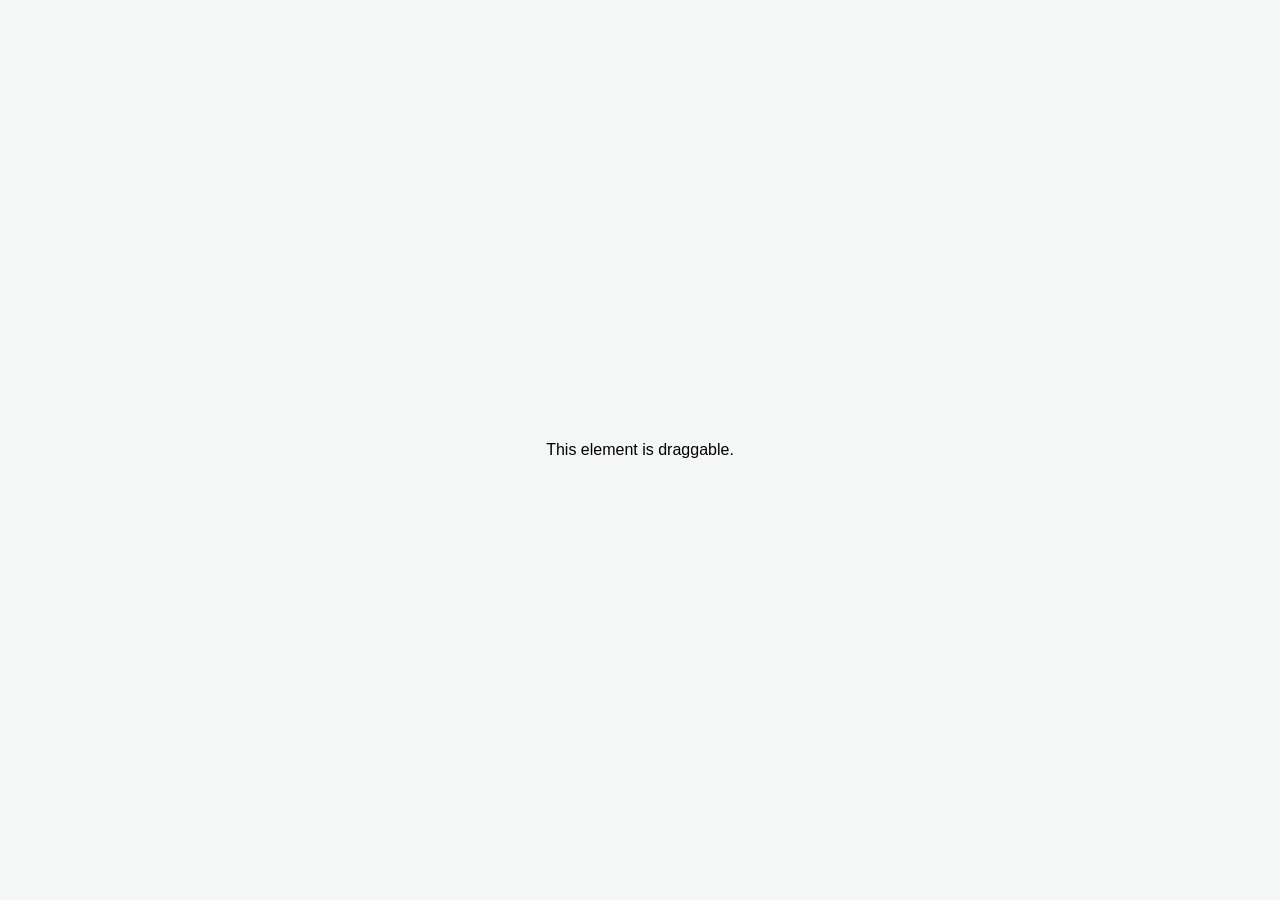
<file: Just-testing/index.html>
<!DOCTYPE html>
<html lang="en">

<head>
    <meta charset="UTF-8">
    <meta name="viewport" content="width=device-width, initial-scale=1.0">
    <title>Rich Text Editor</title>
    <link rel="stylesheet" href="style.css">
</head>

<body>
<p id="p1" draggable="true">This element is draggable.</p>
  

</body>

<script>
    const element = document.getElementById('p1')

    element.addEventListener('dragstart',(ev) =>{
        ev.dataTransfer.setData('text/plain', ev.target.id)
    })

</script>



</html>
</file>
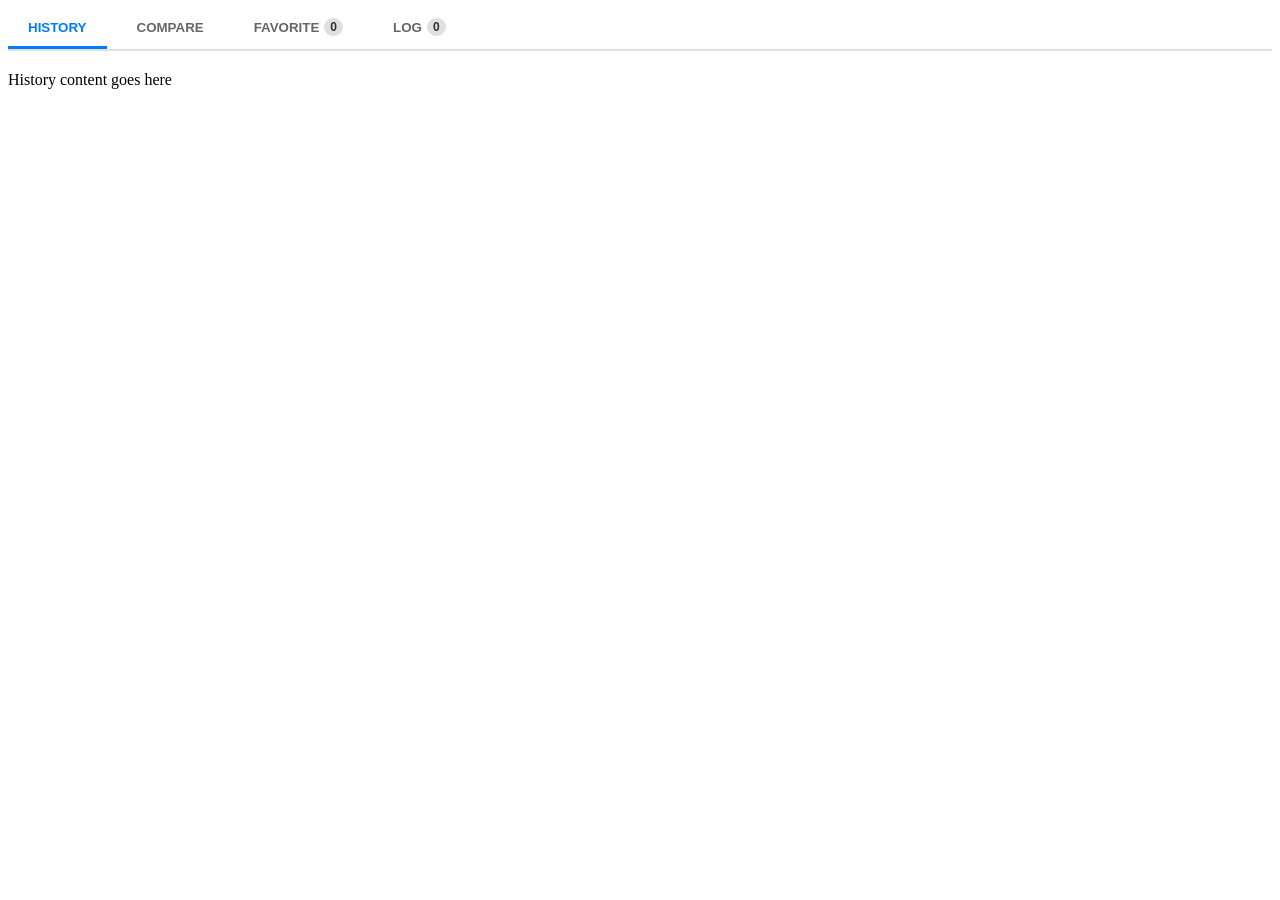
<file: TEST/index.html>
<!DOCTYPE html>
<html lang="en">

<head>
    <meta charset="UTF-8">
    <meta name="viewport" content="width=device-width, initial-scale=1.0">
    <title>TST</title>
    <style>
        /* --- Desktop Tabs Styling --- */
        .tabs-nav {
            display: flex;
            gap: 10px;
            border-bottom: 2px solid #e0e0e0;
            margin-bottom: 20px;
        }

        .tab-btn {
            padding: 10px 20px;
            background: none;
            border: none;
            font-weight: bold;
            color: #666;
            cursor: pointer;
            border-bottom: 3px solid transparent;
            transition: all 0.3s ease;
            display: flex;
            align-items: center;
            gap: 5px;
        }

        /* Active desktop tab state */
        .tab-btn.active {
            color: #007bff;
            border-bottom-color: #007bff;
        }

        .badge {
            background-color: #e0e0e0;
            color: #333;
            font-size: 0.75rem;
            padding: 2px 6px;
            border-radius: 10px;
        }

        /* --- Mobile Dropdown Styling --- */
        .mobile-nav {
            display: none;
            /* Hidden by default on desktop */
            margin-bottom: 20px;
        }

        #mobile-select {
            width: 100%;
            padding: 12px;
            font-size: 1rem;
            border: 2px solid #007bff;
            border-radius: 6px;
            background-color: #fff;
            font-weight: bold;
            color: #333;
        }

        /* --- Responsive Layout Rules --- */
        @media (max-width: 768px) {
            .tabs-nav {
                display: none;
                /* Hide standard tabs on smaller screens */
            }

            .mobile-nav {
                display: block;
                /* Show dropdown on smaller screens */
            }
        }

        /* --- Content Views Visibility --- */
        /* (Assuming your target views have a common class like .view-panel) */
        .view-panel {
            display: none;
        }

        .view-panel.active {
            display: block;
        }
    </style>

</head>

<body>
    <!-- Navigation tabs -->
    <nav class="tabs-nav">
        <button class="tab-btn active" data-target="history-view">HISTORY</button>
        <button class="tab-btn" data-target="compare-view">COMPARE</button>
        <button class="tab-btn" data-target="favorites-view">FAVORITE <span class="badge">0</span></button>
        <button class="tab-btn" data-target="log-view">LOG <span class="badge">0</span></button>
    </nav>
    <!-- mobile navigtion selection -->
    <div class="mobile-nav">
        <select name="" id="mobile-select">
            <option value="history" data-target="history-view" class="mobile-nav-btn active">HISTORY</option>
            <option value="compare" data-target="compare-view" class="mobile-nav-btn">COMPARE</option>
            <option value="favorites" data-target="favorites-view" class="mobile-nav-btn">FAVORITE
                <span class="badge">0</span>
            </option>
            <option value="log" data-target="log-view" class="mobile-nav-btn">LOG
                <span class="badge">0</span>
            </option>
        </select>
    </div>
    <div id="history-view" class="view-panel active">History content goes here</div>
    <div id="compare-view" class="view-panel">Compare content goes here</div>
    <div id="favorites-view" class="view-panel">Favorites content goes here</div>
    <div id="log-view" class="view-panel">Log content goes here</div>

</body>
<script>
    document.addEventListener('DOMContentLoaded', () => {
        const tabButtons = document.querySelectorAll('.tab-btn');
        const mobileSelect = document.getElementById('mobile-select');

        // Helper function to switch the actual content panels
        function switchView(targetId) {
            // 1. Hide all views and remove active classes
            /* document.querySelectorAll('.view-panel').forEach(view => {
                view.classList.remove('active');
            }); */

            // 2. Show the targeted view
            const targetView = document.getElementById(targetId);
            if (targetView) {
                targetView.classList.add('active');
            }
        }

        // Handle Desktop Tab Clicks
        tabButtons.forEach(button => {
            button.addEventListener('click', (e) => {
                const target = button.getAttribute('data-target');

                // Update desktop active UI
                tabButtons.forEach(btn => btn.classList.remove('active'));
                button.classList.add('active');

                // Sync the mobile select element
                const correspondingOption = Array.from(mobileSelect.options).find(
                    opt => opt.getAttribute('data-target') === target
                );
                if (correspondingOption) {
                    mobileSelect.value = correspondingOption.value;
                }

                // Run the view switch
                switchView(target);
            });
        });

        // Handle Mobile Select Changes
        mobileSelect.addEventListener('change', (e) => {
            const selectedOption = mobileSelect.options[mobileSelect.selectedIndex];
            const target = selectedOption.getAttribute('data-target');

            // Sync the desktop tabs active UI
            tabButtons.forEach(btn => {
                if (btn.getAttribute('data-target') === target) {
                    btn.classList.add('active');
                } else {
                    btn.classList.remove('active');
                }
            });

            // Run the view switch
            switchView(target);
        });
    });

</script>

</html>
</file>
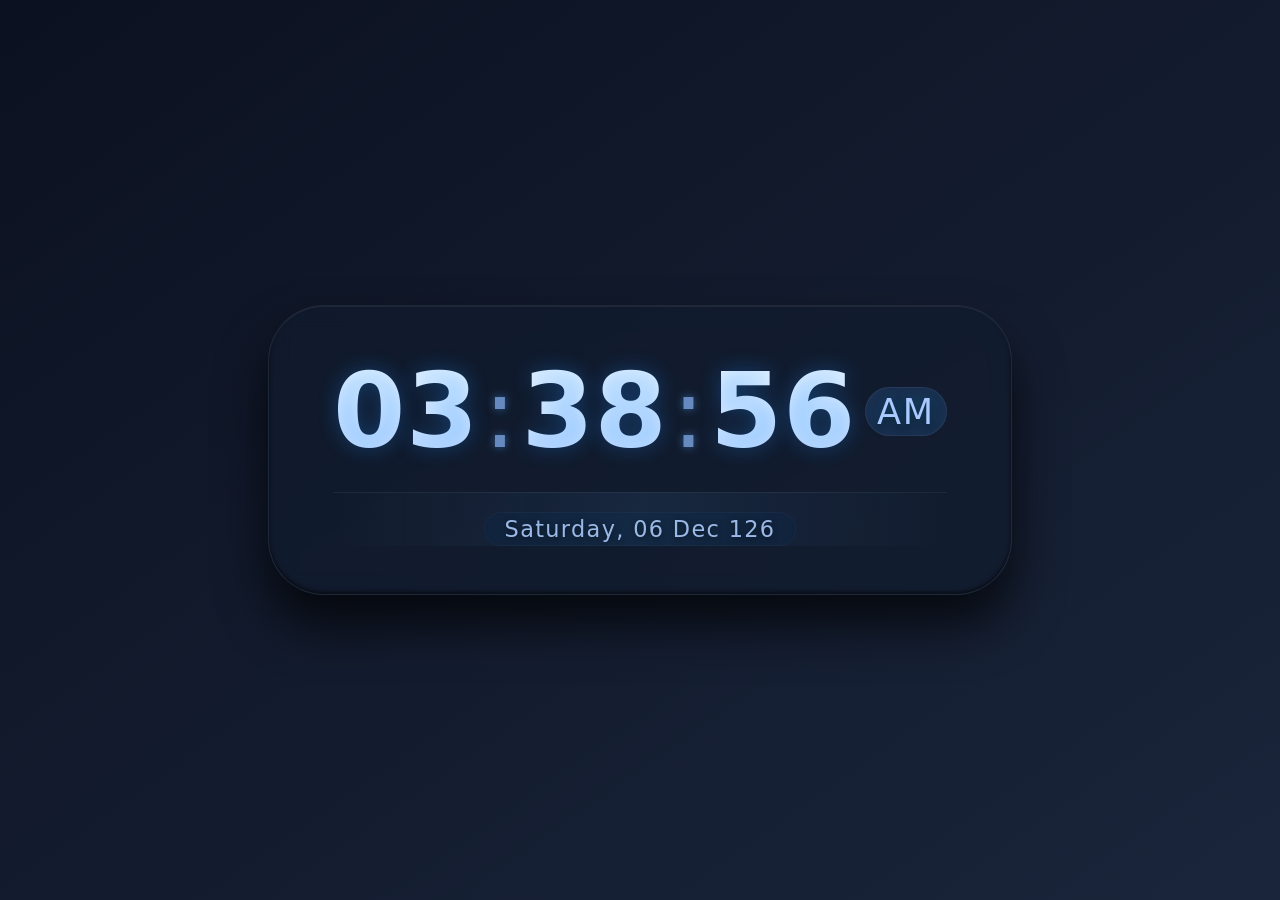
<file: BUILDING/Digital-Clock/index.html>
<!DOCTYPE html>
<html lang="en">
<head>
    <meta charset="UTF-8">
    <meta name="viewport" content="width=device-width, initial-scale=1.0">
    <title>Digital clock</title>
    <link rel="stylesheet" href="style.css">
</head>
<body>

    <div class="clock-card" role="timer" aria-label="Digital timere">
        <div class="clock-display">
            <div class="time-digits" id="hours">00</div>

             <div class="separator" id="separator">:</div>

             <div class="time-digits" id="minutes">00</div>

             <div class="separator" id="separator">:</div>

             <div class="time-digits" id="seconds">00</div>


        <span class="period" id="ampm">AM</span>
        </div>

        <div class="date-row">
            <span id="dateDisplay">Monday, 1 Jan 2026</span>
        </div>

    </div>
    
</body>
<script src="script.js"></script>
</html>
</file>
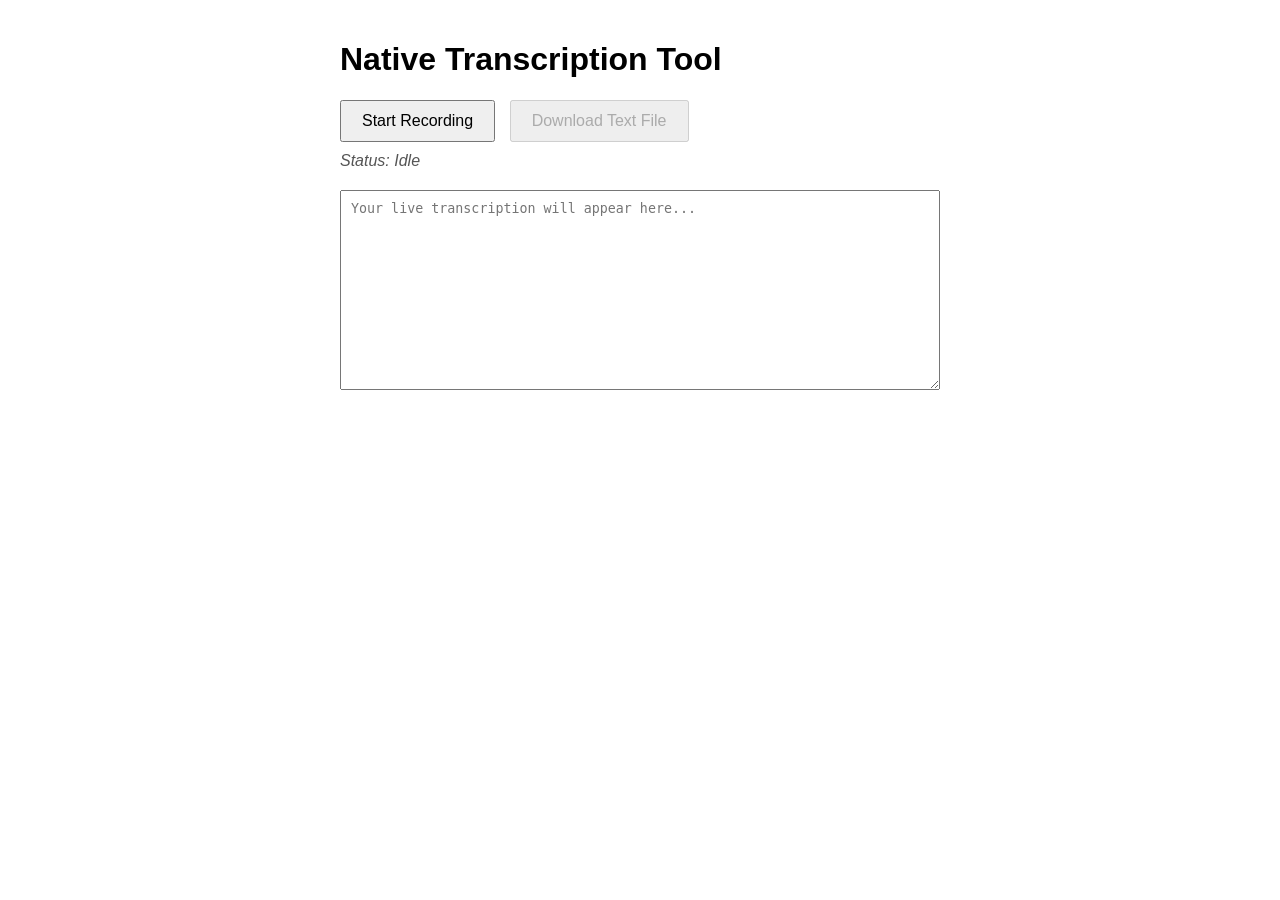
<file: TEST/audio/index.html>
<!DOCTYPE html>
<html lang="en">
<head>
    <meta charset="UTF-8">
    <title>Browser-Native Transcription to File</title>
    <style>
        body { font-family: sans-serif; padding: 20px; max-width: 600px; margin: 0 auto; }
        button { padding: 10px 20px; font-size: 16px; cursor: pointer; margin-right: 10px; }
        #textbox { width: 100%; height: 200px; margin-top: 20px; padding: 10px; box-sizing: border-box; }
        .status { color: #555; font-style: italic; margin-top: 10px; }
    </style>
</head>
<body>

    <h1>Native Transcription Tool</h1>
    <button id="toggleBtn">Start Recording</button>
    <button id="downloadBtn" disabled>Download Text File</button>
    
    <div class="status" id="statusText">Status: Idle</div>
    <textarea id="textbox" placeholder="Your live transcription will appear here..."></textarea>

    <script>
        // Cross-browser normalization for speech recognition interface
        const SpeechRecognition = window.SpeechRecognition || window.webkitSpeechRecognition;
        
        if (!SpeechRecognition) {
            alert("The Web Speech API is not supported in this browser. Please try Google Chrome or MS Edge.");
        } else {
            const recognition = new SpeechRecognition();
            
            // Critical Configuration Configurations
            recognition.continuous = true;          // Keep capturing audio until manually stopped
            recognition.interimResults = true;       // Process live unconfirmed text chunks
            recognition.lang = 'en-US';              // Target default transcription dialect

            // DOM Element References
            const toggleBtn = document.getElementById('toggleBtn');
            const downloadBtn = document.getElementById('downloadBtn');
            const textbox = document.getElementById('textbox');
            const statusText = document.getElementById('statusText');

            let isRecording = false;
            let finalTranscript = '';

            // Handle the stream of incoming structural words
            recognition.onresult = (event) => {
                let interimTranscript = '';
                
                for (let i = event.resultIndex; i < event.results.length; ++i) {
                    if (event.results[i].isFinal) {
                        finalTranscript += event.results[i][0].transcript + ' ';
                    } else {
                        interimTranscript += event.results[i][0].transcript;
                    }
                }
                
                // Live rendering inside the visible user workspace
                textbox.value = finalTranscript + interimTranscript;
            };

            // Error Management Blocks
            recognition.onerror = (event) => {
                statusText.textContent = `Error encountered: ${event.error}`;
                stopRecognitionSession();
            };

            recognition.onend = () => {
                if (isRecording) {
                    // Re-instantiate service if browser cuts off due to silence dropouts
                    recognition.start();
                } else {
                    statusText.textContent = "Status: Session finished.";
                }
            };

            // Toggle Audio Streaming Event Contexts
            toggleBtn.addEventListener('click', () => {
                if (!isRecording) {
                    recognition.start();
                    isRecording = true;
                    toggleBtn.textContent = 'Stop Recording';
                    statusText.textContent = 'Status: Listening to mic...';
                    downloadBtn.disabled = true;
                } else {
                    stopRecognitionSession();
                }
            });

            function stopRecognitionSession() {
                isRecording = false;
                recognition.stop();
                toggleBtn.textContent = 'Start Recording';
                if (textbox.value.trim().length > 0) {
                    downloadBtn.disabled = false;
                }
            }

            // Client-Side Native File Generator Pipeline
            downloadBtn.addEventListener('click', () => {
                const textOutput = textbox.value;
                
                // Package structural text payload directly into browser memory
                const blob = new Blob([textOutput], { type: 'text/plain;charset=utf-8' });
                const exportUrl = URL.createObjectURL(blob);
                
                // Mock link generation to force local device file downloading
                const downloadLink = document.createElement('a');
                downloadLink.href = exportUrl;
                downloadLink.download = `transcription_${Date.now()}.txt`;
                
                document.body.appendChild(downloadLink);
                downloadLink.click();
                
                // Cleanup browser DOM and clear allocation pointers
                document.body.removeChild(downloadLink);
                URL.revokeObjectURL(exportUrl);
            });
        }
    </script>
</body>
</html>
</file>
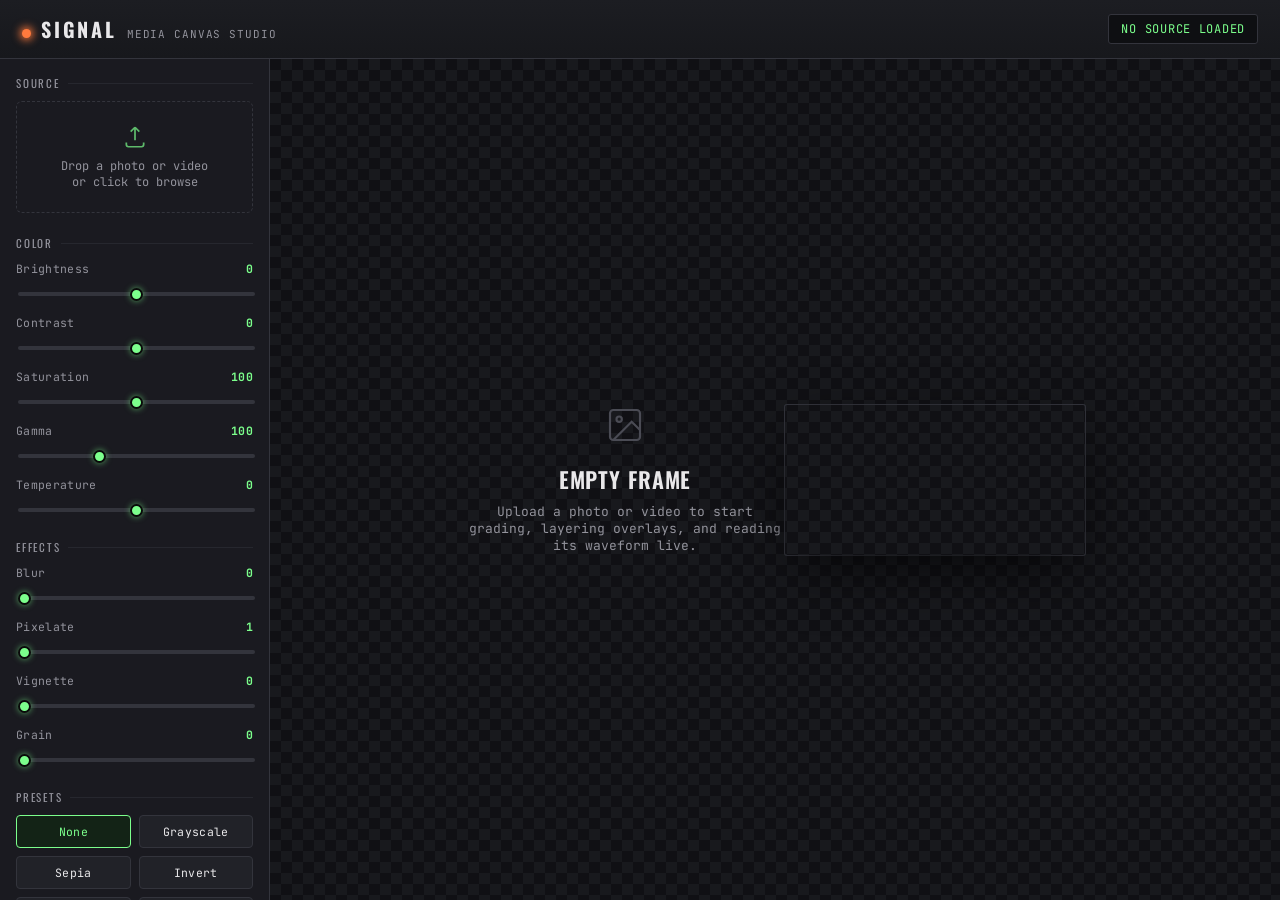
<file: TEST/canvas/index.html>
<!DOCTYPE html>
<html lang="en">
<head>
<meta charset="UTF-8">
<title>SIGNAL — Media Canvas Studio</title>
<meta name="viewport" content="width=device-width, initial-scale=1">
<link rel="preconnect" href="https://fonts.googleapis.com">
<link href="https://fonts.googleapis.com/css2?family=Oswald:wght@400;500;600;700&family=JetBrains+Mono:wght@400;500;700&display=swap" rel="stylesheet">
<style>
  :root{
    --ink:      #111116;
    --panel:    #1a1a20;
    --panel-2:  #212228;
    --line:     #33343c;
    --line-dim: #26272e;
    --text:     #e9e8ea;
    --text-dim: #93939c;
    --phosphor: #7CFF8C;
    --phosphor-dim: #3f8a4a;
    --tally:    #FF7A3D;
    --tally-dim:#7a3d20;
    --steel:    #6E9CB8;
    font-size: 15px;
  }
  *{ box-sizing:border-box; }
  html,body{ height:100%; }
  body{
    margin:0;
    background:
      radial-gradient(ellipse at top left, #17181d 0%, var(--ink) 55%);
    color:var(--text);
    font-family:'JetBrains Mono', monospace;
    display:flex;
    flex-direction:column;
    min-height:100vh;
  }
  ::selection{ background:var(--phosphor); color:#0a0a0a; }

  /* ---------- Top bar ---------- */
  header{
    display:flex; align-items:center; justify-content:space-between;
    padding:14px 22px;
    border-bottom:1px solid var(--line);
    background:linear-gradient(180deg,#1c1d22,#17181c);
  }
  .brand{ display:flex; align-items:baseline; gap:10px; }
  .brand .dot{
    width:9px;height:9px;border-radius:50%;
    background:var(--tally); box-shadow:0 0 8px 2px var(--tally);
    animation:pulse 2.2s ease-in-out infinite;
  }
  @keyframes pulse{ 0%,100%{opacity:1} 50%{opacity:.35} }
  .brand h1{
    font-family:'Oswald',sans-serif; font-weight:700; letter-spacing:.14em;
    font-size:20px; margin:0; text-transform:uppercase; color:var(--text);
  }
  .brand span.tag{
    font-size:11px; color:var(--text-dim); letter-spacing:.08em; text-transform:uppercase;
  }
  .readout{
    font-size:12px; color:var(--phosphor); letter-spacing:.06em;
    border:1px solid var(--line); padding:6px 12px; border-radius:3px;
    background:#0e0f12; min-width:150px; text-align:right;
  }

  /* ---------- Layout ---------- */
  .app{ flex:1; display:grid; grid-template-columns:270px 1fr; gap:0; min-height:0; }
  @media (max-width:880px){ .app{ grid-template-columns:1fr; } }

  aside{
    border-right:1px solid var(--line);
    background:var(--panel);
    overflow-y:auto;
    padding:16px 16px 40px;
  }
  aside::-webkit-scrollbar{ width:8px; }
  aside::-webkit-scrollbar-thumb{ background:var(--line); border-radius:4px; }

  .section-label{
    font-family:'Oswald',sans-serif; font-size:11px; letter-spacing:.16em;
    text-transform:uppercase; color:var(--text-dim);
    margin:22px 0 10px; display:flex; align-items:center; gap:8px;
  }
  .section-label:first-child{ margin-top:0; }
  .section-label::after{ content:''; flex:1; height:1px; background:var(--line-dim); }

  .drop{
    border:1.5px dashed var(--line);
    border-radius:6px; padding:22px 12px; text-align:center;
    cursor:pointer; transition:.15s border-color, .15s background;
    font-size:12px; color:var(--text-dim);
  }
  .drop:hover, .drop.drag{ border-color:var(--phosphor); background:#151a16; color:var(--text); }
  .drop svg{ display:block; margin:0 auto 8px; opacity:.7; }
  input[type=file]{ display:none; }

  .ctrl{ margin-bottom:14px; }
  .ctrl label{
    display:flex; justify-content:space-between; font-size:11.5px;
    color:var(--text-dim); margin-bottom:5px; letter-spacing:.03em;
  }
  .ctrl label .val{ color:var(--phosphor); font-weight:700; }
  input[type=range]{
    -webkit-appearance:none; width:100%; height:4px; border-radius:2px;
    background:var(--line); outline:none; cursor:pointer;
  }
  input[type=range]::-webkit-slider-thumb{
    -webkit-appearance:none; width:13px; height:13px; border-radius:50%;
    background:var(--phosphor); border:2px solid #0a0a0a; cursor:pointer;
    box-shadow:0 0 6px rgba(124,255,140,.6);
  }
  input[type=range]::-moz-range-thumb{
    width:13px; height:13px; border-radius:50%; background:var(--phosphor);
    border:2px solid #0a0a0a; cursor:pointer;
  }

  .row2{ display:grid; grid-template-columns:1fr 1fr; gap:8px; }
  .row3{ display:grid; grid-template-columns:1fr 1fr 1fr; gap:8px; }

  button{
    font-family:'JetBrains Mono', monospace; font-size:11.5px;
    background:var(--panel-2); color:var(--text); border:1px solid var(--line);
    border-radius:4px; padding:8px 10px; cursor:pointer; letter-spacing:.03em;
    transition:.12s all;
  }
  button:hover{ border-color:var(--steel); color:#fff; }
  button:active{ transform:translateY(1px); }
  button.on{ border-color:var(--phosphor); color:var(--phosphor); background:#132316; }
  button.wide{ width:100%; margin-bottom:8px; }
  button.primary{
    border-color:var(--phosphor); color:#0a0a0a; background:var(--phosphor); font-weight:700;
  }
  button.primary:hover{ background:#96ffa4; }
  button.ghost{ background:transparent; }
  button.danger:hover{ border-color:var(--tally); color:var(--tally); }
  button:disabled{ opacity:.35; cursor:not-allowed; }
  button:disabled:hover{ border-color:var(--line); color:var(--text); }

  .preset-grid{ display:grid; grid-template-columns:1fr 1fr; gap:8px; }

  .overlay-item{
    display:flex; align-items:center; justify-content:space-between;
    background:var(--panel-2); border:1px solid var(--line-dim); border-radius:4px;
    padding:7px 9px; margin-bottom:6px; font-size:11.5px; cursor:pointer;
  }
  .overlay-item.sel{ border-color:var(--phosphor); }
  .overlay-item span.x{ color:var(--text-dim); }
  .overlay-item span.x:hover{ color:var(--tally); }

  .prop-panel{
    border:1px solid var(--line-dim); border-radius:5px; padding:10px; margin-top:8px; background:#16171b;
  }
  .prop-panel input[type=text]{
    width:100%; background:#0e0f12; border:1px solid var(--line); color:var(--text);
    font-family:'JetBrains Mono',monospace; font-size:12px; padding:6px 8px; border-radius:3px; margin-bottom:8px;
  }
  .prop-panel input[type=color]{
    width:100%; height:28px; border:1px solid var(--line); border-radius:3px; background:none; padding:0; cursor:pointer;
  }

  /* ---------- Stage ---------- */
  main{ display:flex; flex-direction:column; min-width:0; }
  .stage-wrap{
    flex:1; display:flex; align-items:center; justify-content:center;
    padding:26px; min-height:0; position:relative;
    background-image:linear-gradient(45deg,#18191d 25%,transparent 25%),
                      linear-gradient(-45deg,#18191d 25%,transparent 25%),
                      linear-gradient(45deg,transparent 75%,#18191d 75%),
                      linear-gradient(-45deg,transparent 75%,#18191d 75%);
    background-size:22px 22px; background-position:0 0,0 11px,11px -11px,-11px 0;
    background-color:#101014;
  }
  .stage-empty{
    text-align:center; color:var(--text-dim); font-size:13px; max-width:320px;
  }
  .stage-empty h2{
    font-family:'Oswald',sans-serif; color:var(--text); font-size:22px; letter-spacing:.04em;
    text-transform:uppercase; margin:14px 0 8px; font-weight:600;
  }
  canvas#stage{
    max-width:100%; max-height:100%; box-shadow:0 20px 60px -10px rgba(0,0,0,.7), 0 0 0 1px var(--line);
    border-radius:2px; cursor:default;
  }
  #stage.draggable{ cursor:grab; }

  .transport{
    display:none; align-items:center; gap:12px; padding:10px 22px;
    border-top:1px solid var(--line); background:var(--panel);
  }
  .transport button.play{
    width:34px; height:34px; border-radius:50%; display:flex; align-items:center; justify-content:center;
    padding:0; border-color:var(--phosphor);
  }
  .transport input[type=range]{ flex:1; }
  .transport .time{ font-size:11px; color:var(--text-dim); min-width:96px; text-align:center; }

  .scope-wrap{
    border-top:1px solid var(--line); background:#0c0d10; position:relative; display:none;
  }
  .scope-wrap .scope-label{
    position:absolute; top:6px; left:10px; font-size:9.5px; letter-spacing:.14em;
    color:var(--phosphor-dim); text-transform:uppercase; font-family:'Oswald',sans-serif;
  }
  canvas#scope{ display:block; width:100%; height:86px; }

  .hint{ font-size:10.5px; color:var(--text-dim); line-height:1.5; margin-top:4px; }

  /* toast */
  #toast{
    position:fixed; bottom:20px; left:50%; transform:translateX(-50%) translateY(20px);
    background:#16171b; border:1px solid var(--phosphor); color:var(--phosphor);
    padding:9px 16px; border-radius:5px; font-size:12px; opacity:0; pointer-events:none;
    transition:.25s all; z-index:50; letter-spacing:.03em;
  }
  #toast.show{ opacity:1; transform:translateX(-50%) translateY(0); }
</style>
</head>
<body>

<header>
  <div class="brand">
    <div class="dot"></div>
    <h1>Signal</h1>
    <span class="tag">Media Canvas Studio</span>
  </div>
  <div class="readout" id="readout">NO SOURCE LOADED</div>
</header>

<div class="app">
  <aside>
    <div class="section-label">Source</div>
    <div class="drop" id="drop">
      <svg width="26" height="26" viewBox="0 0 24 24" fill="none" stroke="#7CFF8C" stroke-width="1.6"><path d="M12 3v12m0-12l-4 4m4-4l4 4M4 17v2a2 2 0 0 0 2 2h12a2 2 0 0 0 2-2v-2"/></svg>
      Drop a photo or video<br>or click to browse
    </div>
    <input type="file" id="fileInput" accept="image/*,video/*">

    <div class="section-label">Color</div>
    <div class="ctrl"><label>Brightness <span class="val" id="v-brightness">0</span></label>
      <input type="range" id="brightness" min="-100" max="100" value="0"></div>
    <div class="ctrl"><label>Contrast <span class="val" id="v-contrast">0</span></label>
      <input type="range" id="contrast" min="-100" max="100" value="0"></div>
    <div class="ctrl"><label>Saturation <span class="val" id="v-saturation">100</span></label>
      <input type="range" id="saturation" min="0" max="200" value="100"></div>
    <div class="ctrl"><label>Gamma <span class="val" id="v-gamma">100</span></label>
      <input type="range" id="gamma" min="40" max="220" value="100"></div>
    <div class="ctrl"><label>Temperature <span class="val" id="v-temperature">0</span></label>
      <input type="range" id="temperature" min="-100" max="100" value="0"></div>

    <div class="section-label">Effects</div>
    <div class="ctrl"><label>Blur <span class="val" id="v-blur">0</span></label>
      <input type="range" id="blur" min="0" max="12" value="0"></div>
    <div class="ctrl"><label>Pixelate <span class="val" id="v-pixelate">1</span></label>
      <input type="range" id="pixelate" min="1" max="40" value="1"></div>
    <div class="ctrl"><label>Vignette <span class="val" id="v-vignette">0</span></label>
      <input type="range" id="vignette" min="0" max="100" value="0"></div>
    <div class="ctrl"><label>Grain <span class="val" id="v-grain">0</span></label>
      <input type="range" id="grain" min="0" max="100" value="0"></div>

    <div class="section-label">Presets</div>
    <div class="preset-grid" id="presets">
      <button data-preset="none" class="on">None</button>
      <button data-preset="grayscale">Grayscale</button>
      <button data-preset="sepia">Sepia</button>
      <button data-preset="invert">Invert</button>
      <button data-preset="noir">Noir</button>
      <button data-preset="cyanotype">Cyanotype</button>
    </div>
    <button class="wide ghost" id="resetFilters" style="margin-top:10px;">Reset color &amp; effects</button>

    <div class="section-label">Overlays</div>
    <div class="row3">
      <button id="addText">+ Text</button>
      <button id="addRect">+ Box</button>
      <button id="addCircle">+ Dot</button>
    </div>
    <div id="overlayList" style="margin-top:10px;"></div>
    <div id="propPanel"></div>

    <div class="section-label">Export</div>
    <button class="wide primary" id="exportBtn" disabled>Export PNG</button>
    <div class="hint" id="exportHint">Load an image to enable export.</div>
  </aside>

  <main>
    <div class="stage-wrap" id="stageWrap">
      <div class="stage-empty" id="stageEmpty">
        <svg width="40" height="40" viewBox="0 0 24 24" fill="none" stroke="#4a4b54" stroke-width="1.3"><rect x="3" y="3" width="18" height="18" rx="2"/><circle cx="8.5" cy="8.5" r="1.6"/><path d="M21 15l-5-5L5 21"/></svg>
        <h2>Empty Frame</h2>
        Upload a photo or video to start grading, layering overlays, and reading its waveform live.
      </div>
      <canvas id="stage"></canvas>
    </div>

    <div class="transport" id="transport">
      <button class="play" id="playBtn">▶</button>
      <input type="range" id="scrub" min="0" max="100" value="0" step="0.01">
      <div class="time" id="timeReadout">00:00 / 00:00</div>
      <button id="muteBtn">🔊</button>
    </div>

    <div class="scope-wrap" id="scopeWrap">
      <div class="scope-label">Audio Waveform · Live</div>
      <canvas id="scope"></canvas>
    </div>
  </main>
</div>

<div id="toast"></div>

<script>
(function(){
  "use strict";

  // ---------------------------------------------------------------
  // DOM refs
  // ---------------------------------------------------------------
  const $ = id => document.getElementById(id);
  const drop = $('drop'), fileInput = $('fileInput');
  const stage = $('stage'), ctx = stage.getContext('2d', {willReadFrequently:true});
  const stageWrap = $('stageWrap'), stageEmpty = $('stageEmpty');
  const transport = $('transport'), playBtn = $('playBtn'), scrub = $('scrub'),
        timeReadout = $('timeReadout'), muteBtn = $('muteBtn');
  const scopeWrap = $('scopeWrap'), scope = $('scope'), scopeCtx = scope.getContext('2d');
  const readout = $('readout');
  const exportBtn = $('exportBtn'), exportHint = $('exportHint');
  const overlayList = $('overlayList'), propPanel = $('propPanel');
  const toastEl = $('toast');

  const sliderIds = ['brightness','contrast','saturation','gamma','temperature','blur','pixelate','vignette','grain'];
  const sliders = {}; sliderIds.forEach(id => sliders[id] = $(id));

  // ---------------------------------------------------------------
  // State
  // ---------------------------------------------------------------
  let mode = null;              // 'image' | 'video'
  let videoEl = null;
  let originalImageData = null; // cached raw pixels for image mode
  let W = 0, H = 0;             // working resolution
  let preset = 'none';
  let overlays = [];             // {id,type,x,y,...}
  let selectedId = null;
  let dragState = null;
  let rafId = null;
  let scopeRafId = null;

  // audio
  let audioCtx = null, analyser = null, sourceNode = null, destNode = null;
  let timeData = null;

  const MAX_DIM = 860; // working resolution cap for perf

  function toast(msg){
    toastEl.textContent = msg;
    toastEl.classList.add('show');
    clearTimeout(toast._t);
    toast._t = setTimeout(()=>toastEl.classList.remove('show'), 1800);
  }

  // ---------------------------------------------------------------
  // Upload handling
  // ---------------------------------------------------------------
  drop.addEventListener('click', ()=>fileInput.click());
  ['dragenter','dragover'].forEach(ev=>drop.addEventListener(ev, e=>{e.preventDefault(); drop.classList.add('drag');}));
  ['dragleave','drop'].forEach(ev=>drop.addEventListener(ev, e=>{e.preventDefault(); drop.classList.remove('drag');}));
  drop.addEventListener('drop', e=>{
    const f = e.dataTransfer.files[0];
    if(f) loadFile(f);
  });
  fileInput.addEventListener('change', e=>{
    const f = e.target.files[0];
    if(f) loadFile(f);
  });

  function loadFile(file){
    const isVideo = file.type.startsWith('video/');
    const isImage = file.type.startsWith('image/');
    if(!isVideo && !isImage){ toast('Unsupported file type'); return; }

    stopEverything();
    overlays = []; selectedId = null; renderOverlayList(); renderPropPanel();
    const url = URL.createObjectURL(file);

    if(isImage){
      const img = new Image();
      img.onload = ()=>{
        mode = 'image';
        const scale = Math.min(1, MAX_DIM / Math.max(img.width, img.height));
        W = Math.round(img.width * scale); H = Math.round(img.height * scale);
        stage.width = W; stage.height = H;
        const off = document.createElement('canvas'); off.width=W; off.height=H;
        off.getContext('2d').drawImage(img,0,0,W,H);
        originalImageData = off.getContext('2d').getImageData(0,0,W,H);
        stageEmpty.style.display='none'; stage.style.display='block';
        transport.style.display='none'; scopeWrap.style.display='none';
        exportBtn.disabled = false; exportBtn.textContent = 'Export PNG';
        exportHint.textContent = 'Renders the current grade + overlays to a PNG.';
        readout.textContent = `IMAGE · ${img.width}×${img.height}`;
        recomputeAndDraw();
      };
      img.src = url;
    } else {
      const v = document.createElement('video');
      v.src = url; v.crossOrigin = 'anonymous'; v.playsInline = true; v.muted = false; v.loop = true;
      v.addEventListener('loadedmetadata', ()=>{
        mode = 'video'; videoEl = v;
        const scale = Math.min(1, MAX_DIM / Math.max(v.videoWidth, v.videoHeight));
        W = Math.round(v.videoWidth * scale); H = Math.round(v.videoHeight * scale);
        stage.width = W; stage.height = H;
        stageEmpty.style.display='none'; stage.style.display='block';
        transport.style.display='flex'; scopeWrap.style.display='block';
        resizeScope();
        exportBtn.disabled = false; exportBtn.textContent = 'Export WEBM';
        exportHint.textContent = 'Records playback with grade, overlays &amp; audio to a .webm file.';
        readout.textContent = `VIDEO · ${v.videoWidth}×${v.videoHeight} · ${fmtTime(v.duration)}`;
        scrub.max = v.duration;
        setupAudio(v);
        drawVideoFrameStatic();
        startScopeLoop();
      });
      v.addEventListener('timeupdate', ()=>{ if(!dragState || dragState.type!=='scrub') scrub.value = v.currentTime; updateTimeReadout(); });
      v.addEventListener('play', ()=>{ playBtn.textContent='❚❚'; startVideoLoop(); });
      v.addEventListener('pause', ()=>{ playBtn.textContent='▶'; });
      v.addEventListener('ended', ()=>{ playBtn.textContent='▶'; });
    }
  }

  function stopEverything(){
    if(rafId){ cancelAnimationFrame(rafId); rafId=null; }
    if(scopeRafId){ cancelAnimationFrame(scopeRafId); scopeRafId=null; }
    if(videoEl){ videoEl.pause(); videoEl=null; }
    if(audioCtx){ try{ audioCtx.close(); }catch(e){} audioCtx=null; }
  }

  function fmtTime(t){
    if(!isFinite(t)) return '00:00';
    const m = Math.floor(t/60), s = Math.floor(t%60);
    return String(m).padStart(2,'0')+':'+String(s).padStart(2,'0');
  }
  function updateTimeReadout(){
    timeReadout.textContent = `${fmtTime(videoEl.currentTime)} / ${fmtTime(videoEl.duration)}`;
  }

  // ---------------------------------------------------------------
  // Pixel filter engine
  // ---------------------------------------------------------------
  function getParams(){
    const p = {};
    sliderIds.forEach(id => p[id] = parseFloat(sliders[id].value));
    p.preset = preset;
    return p;
  }

  function pixelate(data, w, h, block){
    if(block <= 1) return;
    for(let by=0; by<h; by+=block){
      for(let bx=0; bx<w; bx+=block){
        let r=0,g=0,b=0,a=0,n=0;
        const bw = Math.min(block, w-bx), bh = Math.min(block, h-by);
        for(let y=0;y<bh;y++){
          for(let x=0;x<bw;x++){
            const i = ((by+y)*w + (bx+x))*4;
            r+=data[i]; g+=data[i+1]; b+=data[i+2]; a+=data[i+3]; n++;
          }
        }
        r/=n; g/=n; b/=n; a/=n;
        for(let y=0;y<bh;y++){
          for(let x=0;x<bw;x++){
            const i = ((by+y)*w + (bx+x))*4;
            data[i]=r; data[i+1]=g; data[i+2]=b; data[i+3]=a;
          }
        }
      }
    }
  }

  // fast box blur, horizontal + vertical pass
  function boxBlur(data, w, h, radius){
    if(radius <= 0) return;
    const tmp = new Uint8ClampedArray(data.length);
    const r = Math.round(radius);
    // horizontal
    for(let y=0;y<h;y++){
      let rs=0,gs=0,bs=0,as=0,count=0;
      const rowStart = y*w*4;
      for(let x=-r;x<=r;x++){
        const xi = Math.min(w-1, Math.max(0,x));
        const i = rowStart + xi*4;
        rs+=data[i]; gs+=data[i+1]; bs+=data[i+2]; as+=data[i+3]; count++;
      }
      for(let x=0;x<w;x++){
        const i = rowStart + x*4;
        tmp[i]=rs/count; tmp[i+1]=gs/count; tmp[i+2]=bs/count; tmp[i+3]=as/count;
        const addX = Math.min(w-1, x+r+1), remX = Math.max(0, x-r);
        const ai = rowStart+addX*4, ri = rowStart+remX*4;
        rs += data[ai]-data[ri]; gs += data[ai+1]-data[ri+1];
        bs += data[ai+2]-data[ri+2]; as += data[ai+3]-data[ri+3];
      }
    }
    // vertical
    for(let x=0;x<w;x++){
      let rs=0,gs=0,bs=0,as=0,count=0;
      for(let y=-r;y<=r;y++){
        const yi = Math.min(h-1, Math.max(0,y));
        const i = (yi*w+x)*4;
        rs+=tmp[i]; gs+=tmp[i+1]; bs+=tmp[i+2]; as+=tmp[i+3]; count++;
      }
      for(let y=0;y<h;y++){
        const i = (y*w+x)*4;
        data[i]=rs/count; data[i+1]=gs/count; data[i+2]=bs/count; data[i+3]=as/count;
        const addY = Math.min(h-1, y+r+1), remY = Math.max(0, y-r);
        const ai = (addY*w+x)*4, ri=(remY*w+x)*4;
        rs += tmp[ai]-tmp[ri]; gs += tmp[ai+1]-tmp[ri+1];
        bs += tmp[ai+2]-tmp[ri+2]; as += tmp[ai+3]-tmp[ri+3];
      }
    }
  }

  function applyColorGrade(data, p){
    const brightness = p.brightness * 2.55;
    const c = p.contrast;
    const cf = (259*(c+255)) / (255*(259-c));
    const sat = p.saturation/100;
    const gamma = 100/p.gamma;
    const temp = p.temperature * 0.6;
    const grain = p.grain;

    for(let i=0;i<data.length;i+=4){
      let r=data[i], g=data[i+1], b=data[i+2];

      // brightness
      r+=brightness; g+=brightness; b+=brightness;
      // contrast
      r = cf*(r-128)+128; g = cf*(g-128)+128; b = cf*(b-128)+128;
      // gamma
      r = 255*Math.pow(Math.min(Math.max(r,0),255)/255, gamma);
      g = 255*Math.pow(Math.min(Math.max(g,0),255)/255, gamma);
      b = 255*Math.pow(Math.min(Math.max(b,0),255)/255, gamma);
      // saturation
      const gray = 0.299*r+0.587*g+0.114*b;
      r = gray + (r-gray)*sat; g = gray + (g-gray)*sat; b = gray + (b-gray)*sat;
      // temperature (warm/cool)
      r += temp; b -= temp;
      // grain
      if(grain>0){
        const n = (Math.random()-0.5) * grain * 1.6;
        r+=n; g+=n; b+=n;
      }

      data[i]=r; data[i+1]=g; data[i+2]=b;
    }
  }

  function applyPreset(data, name){
    if(name === 'none') return;
    for(let i=0;i<data.length;i+=4){
      let r=data[i], g=data[i+1], b=data[i+2];
      const gray = 0.299*r+0.587*g+0.114*b;
      if(name==='grayscale'){
        r=g=b=gray;
      } else if(name==='sepia'){
        r = gray*1.07 + 20; g = gray*0.86 + 10; b = gray*0.62;
      } else if(name==='invert'){
        r = 255-r; g = 255-g; b = 255-b;
      } else if(name==='noir'){
        const cf = 1.35;
        let v = cf*(gray-128)+128;
        r=g=b=v;
      } else if(name==='cyanotype'){
        r = gray*0.25; g = gray*0.55 + 10; b = gray*0.95 + 30;
      }
      data[i]=r; data[i+1]=g; data[i+2]=b;
    }
  }

  function applyVignette(data, w, h, amount){
    if(amount<=0) return;
    const cx=w/2, cy=h/2, maxDist = Math.sqrt(cx*cx+cy*cy);
    const strength = amount/100;
    for(let y=0;y<h;y++){
      for(let x=0;x<w;x++){
        const dx=x-cx, dy=y-cy;
        const d = Math.sqrt(dx*dx+dy*dy)/maxDist;
        const f = 1 - strength * Math.pow(d, 2.2);
        const i = (y*w+x)*4;
        data[i]*=f; data[i+1]*=f; data[i+2]*=f;
      }
    }
  }

  function processImageData(imgData, p){
    const data = imgData.data;
    pixelate(data, imgData.width, imgData.height, Math.round(p.pixelate));
    boxBlur(data, imgData.width, imgData.height, p.blur);
    applyColorGrade(data, p);
    applyPreset(data, p.preset);
    applyVignette(data, imgData.width, imgData.height, p.vignette);
    return imgData;
  }

  // ---------------------------------------------------------------
  // Rendering
  // ---------------------------------------------------------------
  function recomputeAndDraw(){
    if(mode !== 'image' || !originalImageData) return;
    const clone = new ImageData(new Uint8ClampedArray(originalImageData.data), W, H);
    const p = getParams();
    processImageData(clone, p);
    ctx.putImageData(clone, 0, 0);
    drawOverlays();
  }

  function drawVideoFrameStatic(){
    if(!videoEl) return;
    ctx.drawImage(videoEl, 0, 0, W, H);
    const imgData = ctx.getImageData(0,0,W,H);
    processImageData(imgData, getParams());
    ctx.putImageData(imgData,0,0);
    drawOverlays();
  }

  function startVideoLoop(){
    if(rafId) cancelAnimationFrame(rafId);
    function loop(){
      if(videoEl && !videoEl.paused && !videoEl.ended){
        ctx.drawImage(videoEl, 0, 0, W, H);
        const imgData = ctx.getImageData(0,0,W,H);
        processImageData(imgData, getParams());
        ctx.putImageData(imgData,0,0);
        drawOverlays();
        rafId = requestAnimationFrame(loop);
      }
    }
    rafId = requestAnimationFrame(loop);
  }

  function drawOverlays(){
    overlays.forEach(o => drawOverlay(o, o.id===selectedId));
  }

  function drawOverlay(o, selected){
    ctx.save();
    ctx.globalAlpha = o.opacity!=null ? o.opacity : 1;
    if(o.type==='text'){
      ctx.font = `${o.fontSize}px 'Oswald', sans-serif`;
      ctx.fillStyle = o.color;
      ctx.textBaseline = 'top';
      ctx.fillText(o.text, o.x, o.y);
      o._w = ctx.measureText(o.text).width; o._h = o.fontSize*1.2;
    } else if(o.type==='rect'){
      ctx.fillStyle = o.color; ctx.globalAlpha = (o.opacity!=null?o.opacity:1)*0.001*o.fillAlpha;
      ctx.fillRect(o.x,o.y,o.w,o.h);
      ctx.globalAlpha = o.opacity!=null?o.opacity:1;
      ctx.lineWidth=2; ctx.strokeStyle = o.color;
      ctx.strokeRect(o.x,o.y,o.w,o.h);
    } else if(o.type==='circle'){
      ctx.beginPath();
      ctx.arc(o.x+o.r, o.y+o.r, o.r, 0, Math.PI*2);
      ctx.fillStyle = o.color; ctx.globalAlpha=(o.opacity!=null?o.opacity:1)*0.001*o.fillAlpha;
      ctx.fill();
      ctx.globalAlpha = o.opacity!=null?o.opacity:1;
      ctx.lineWidth=2; ctx.strokeStyle=o.color; ctx.stroke();
    }
    if(selected){
      ctx.setLineDash([5,4]); ctx.strokeStyle='#7CFF8C'; ctx.lineWidth=1;
      const b = boundsOf(o);
      ctx.strokeRect(b.x-4,b.y-4,b.w+8,b.h+8);
      ctx.setLineDash([]);
    }
    ctx.restore();
  }

  function boundsOf(o){
    if(o.type==='text') return {x:o.x, y:o.y, w:o._w||60, h:o._h||o.fontSize*1.2};
    if(o.type==='rect') return {x:o.x, y:o.y, w:o.w, h:o.h};
    if(o.type==='circle') return {x:o.x, y:o.y, w:o.r*2, h:o.r*2};
  }

  function redrawCurrentFrame(){
    if(mode==='image') recomputeAndDraw();
    else if(mode==='video'){
      if(videoEl && videoEl.paused) drawVideoFrameStatic();
    }
  }

  // ---------------------------------------------------------------
  // Slider / preset bindings
  // ---------------------------------------------------------------
  sliderIds.forEach(id=>{
    sliders[id].addEventListener('input', ()=>{
      $('v-'+id).textContent = sliders[id].value;
      redrawCurrentFrame();
    });
  });

  $('presets').addEventListener('click', e=>{
    const btn = e.target.closest('button[data-preset]');
    if(!btn) return;
    preset = btn.dataset.preset;
    [...$('presets').children].forEach(b=>b.classList.remove('on'));
    btn.classList.add('on');
    redrawCurrentFrame();
  });

  $('resetFilters').addEventListener('click', ()=>{
    sliders.brightness.value=0; sliders.contrast.value=0; sliders.saturation.value=100;
    sliders.gamma.value=100; sliders.temperature.value=0; sliders.blur.value=0;
    sliders.pixelate.value=1; sliders.vignette.value=0; sliders.grain.value=0;
    sliderIds.forEach(id=> $('v-'+id).textContent = sliders[id].value );
    preset='none';
    [...$('presets').children].forEach(b=>b.classList.remove('on'));
    $('presets').children[0].classList.add('on');
    redrawCurrentFrame();
  });

  // ---------------------------------------------------------------
  // Overlays: add / list / drag / properties
  // ---------------------------------------------------------------
  let uid = 1;
  function addOverlay(o){
    o.id = uid++;
    o.opacity = 1;
    overlays.push(o);
    selectedId = o.id;
    renderOverlayList(); renderPropPanel(); redrawCurrentFrame();
  }

  $('addText').addEventListener('click', ()=>{
    if(!mode) return toast('Load media first');
    addOverlay({type:'text', text:'Your caption', x:W*0.1, y:H*0.1, fontSize:Math.max(18,Math.round(H*0.06)), color:'#ffffff'});
  });
  $('addRect').addEventListener('click', ()=>{
    if(!mode) return toast('Load media first');
    addOverlay({type:'rect', x:W*0.15, y:H*0.15, w:W*0.3, h:H*0.2, color:'#7CFF8C', fillAlpha:15});
  });
  $('addCircle').addEventListener('click', ()=>{
    if(!mode) return toast('Load media first');
    addOverlay({type:'circle', x:W*0.4, y:H*0.4, r:Math.min(W,H)*0.1, color:'#FF7A3D', fillAlpha:20});
  });

  function renderOverlayList(){
    overlayList.innerHTML='';
    overlays.forEach(o=>{
      const div = document.createElement('div');
      div.className='overlay-item'+(o.id===selectedId?' sel':'');
      const label = o.type==='text' ? ('“'+o.text.slice(0,14)+(o.text.length>14?'…':'')+'”') : (o.type[0].toUpperCase()+o.type.slice(1));
      div.innerHTML = `<span>${o.type==='text'?'𝗧':(o.type==='rect'?'▭':'●')} ${label}</span><span class="x">✕</span>`;
      div.addEventListener('click', (e)=>{
        if(e.target.classList.contains('x')){
          overlays = overlays.filter(x=>x.id!==o.id);
          if(selectedId===o.id) selectedId=null;
        } else {
          selectedId = o.id;
        }
        renderOverlayList(); renderPropPanel(); redrawCurrentFrame();
      });
      overlayList.appendChild(div);
    });
  }

  function renderPropPanel(){
    propPanel.innerHTML='';
    const o = overlays.find(x=>x.id===selectedId);
    if(!o) return;
    const panel = document.createElement('div');
    panel.className='prop-panel';
    let inner = '';
    if(o.type==='text'){
      inner += `<input type="text" id="p-text" value="${o.text.replace(/"/g,'&quot;')}">`;
      inner += `<div class="ctrl"><label>Size <span class="val" id="p-size-v">${o.fontSize}</span></label><input type="range" id="p-size" min="10" max="${Math.round(H*0.4)}" value="${o.fontSize}"></div>`;
    }
    if(o.type==='rect' || o.type==='circle'){
      inner += `<div class="ctrl"><label>Fill <span class="val" id="p-fill-v">${o.fillAlpha}%</span></label><input type="range" id="p-fill" min="0" max="100" value="${o.fillAlpha}"></div>`;
    }
    inner += `<div class="ctrl"><label>Opacity <span class="val" id="p-op-v">${Math.round(o.opacity*100)}%</span></label><input type="range" id="p-op" min="0" max="100" value="${Math.round(o.opacity*100)}"></div>`;
    inner += `<input type="color" id="p-color" value="${rgbToHex(o.color)}">`;
    panel.innerHTML = inner;
    propPanel.appendChild(panel);

    if(o.type==='text'){
      $('p-text').addEventListener('input', e=>{ o.text=e.target.value; renderOverlayList(); redrawCurrentFrame(); });
      $('p-size').addEventListener('input', e=>{ o.fontSize=+e.target.value; $('p-size-v').textContent=o.fontSize; redrawCurrentFrame(); });
    }
    if(o.type==='rect'||o.type==='circle'){
      $('p-fill').addEventListener('input', e=>{ o.fillAlpha=+e.target.value; $('p-fill-v').textContent=o.fillAlpha+'%'; redrawCurrentFrame(); });
    }
    $('p-op').addEventListener('input', e=>{ o.opacity=+e.target.value/100; $('p-op-v').textContent=e.target.value+'%'; redrawCurrentFrame(); });
    $('p-color').addEventListener('input', e=>{ o.color=e.target.value; redrawCurrentFrame(); });
  }

  function rgbToHex(c){
    if(c.startsWith('#')) return c;
    return '#ffffff';
  }

  // drag overlays directly on canvas
  function stagePos(e){
    const rect = stage.getBoundingClientRect();
    const sx = W/rect.width, sy = H/rect.height;
    const clientX = e.touches ? e.touches[0].clientX : e.clientX;
    const clientY = e.touches ? e.touches[0].clientY : e.clientY;
    return { x:(clientX-rect.left)*sx, y:(clientY-rect.top)*sy };
  }
  function hitTest(pos){
    for(let i=overlays.length-1;i>=0;i--){
      const o = overlays[i], b = boundsOf(o);
      if(pos.x>=b.x-4 && pos.x<=b.x+b.w+4 && pos.y>=b.y-4 && pos.y<=b.y+b.h+4) return o;
    }
    return null;
  }
  stage.addEventListener('mousedown', e=>{
    if(!mode) return;
    const pos = stagePos(e);
    const hit = hitTest(pos);
    if(hit){
      selectedId = hit.id;
      dragState = {id:hit.id, dx:pos.x-hit.x, dy:pos.y-hit.y};
      stage.classList.add('draggable');
      renderOverlayList(); renderPropPanel(); redrawCurrentFrame();
    } else {
      selectedId = null; renderOverlayList(); renderPropPanel(); redrawCurrentFrame();
    }
  });
  window.addEventListener('mousemove', e=>{
    if(!dragState) return;
    const pos = stagePos(e);
    const o = overlays.find(x=>x.id===dragState.id);
    if(!o) return;
    o.x = pos.x - dragState.dx; o.y = pos.y - dragState.dy;
    redrawCurrentFrame();
  });
  window.addEventListener('mouseup', ()=>{ dragState=null; stage.classList.remove('draggable'); });

  // ---------------------------------------------------------------
  // Transport controls (video)
  // ---------------------------------------------------------------
  playBtn.addEventListener('click', ()=>{
    if(!videoEl) return;
    if(videoEl.paused) videoEl.play(); else videoEl.pause();
  });
  scrub.addEventListener('input', ()=>{
    if(!videoEl) return;
    dragState = {type:'scrub'};
    videoEl.currentTime = +scrub.value;
    if(videoEl.paused) drawVideoFrameStatic();
    updateTimeReadout();
  });
  scrub.addEventListener('change', ()=>{ dragState=null; });
  muteBtn.addEventListener('click', ()=>{
    if(!videoEl) return;
    videoEl.muted = !videoEl.muted;
    muteBtn.textContent = videoEl.muted ? '🔇' : '🔊';
  });

  // ---------------------------------------------------------------
  // Web Audio: waveform scope
  // ---------------------------------------------------------------
  function setupAudio(v){
    audioCtx = new (window.AudioContext || window.webkitAudioContext)();
    sourceNode = audioCtx.createMediaElementSource(v);
    analyser = audioCtx.createAnalyser();
    analyser.fftSize = 2048;
    timeData = new Uint8Array(analyser.fftSize);
    destNode = audioCtx.createMediaStreamDestination();
    sourceNode.connect(analyser);
    analyser.connect(audioCtx.destination);
    analyser.connect(destNode);
  }

  function resizeScope(){
    const rect = scope.getBoundingClientRect();
    scope.width = rect.width * devicePixelRatio;
    scope.height = rect.height * devicePixelRatio;
  }
  window.addEventListener('resize', ()=>{ if(mode==='video') resizeScope(); });

  function startScopeLoop(){
    if(scopeRafId) cancelAnimationFrame(scopeRafId);
    let phase = 0;
    function loop(){
      const w = scope.width, h = scope.height;
      scopeCtx.clearRect(0,0,w,h);
      // faint grid
      scopeCtx.strokeStyle = 'rgba(124,255,140,0.08)';
      scopeCtx.lineWidth = 1;
      for(let gx=0; gx<w; gx+=w/12){ scopeCtx.beginPath(); scopeCtx.moveTo(gx,0); scopeCtx.lineTo(gx,h); scopeCtx.stroke(); }
      scopeCtx.beginPath(); scopeCtx.moveTo(0,h/2); scopeCtx.lineTo(w,h/2); scopeCtx.stroke();

      if(analyser){
        analyser.getByteTimeDomainData(timeData);
        scopeCtx.lineWidth = 2*devicePixelRatio;
        scopeCtx.strokeStyle = '#7CFF8C';
        scopeCtx.shadowColor = '#7CFF8C'; scopeCtx.shadowBlur = 6;
        scopeCtx.beginPath();
        const slice = w / timeData.length;
        for(let i=0;i<timeData.length;i++){
          const v = timeData[i]/128 - 1;
          const y = h/2 + v*(h/2)*0.85;
          const x = i*slice;
          if(i===0) scopeCtx.moveTo(x,y); else scopeCtx.lineTo(x,y);
        }
        scopeCtx.stroke();
        scopeCtx.shadowBlur = 0;
      }
      // moving scanline (signature detail)
      phase = (phase + 1.2) % w;
      scopeCtx.fillStyle = 'rgba(255,122,61,0.55)';
      scopeCtx.fillRect(phase, 0, 2*devicePixelRatio, h);

      scopeRafId = requestAnimationFrame(loop);
    }
    loop();
  }

  // ---------------------------------------------------------------
  // Export
  // ---------------------------------------------------------------
  function download(url, filename){
    const a = document.createElement('a');
    a.href = url; a.download = filename;
    document.body.appendChild(a); a.click(); a.remove();
  }

  exportBtn.addEventListener('click', ()=>{
    if(mode==='image'){
      recomputeAndDraw();
      const url = stage.toDataURL('image/png');
      download(url, 'signal-export.png');
      toast('PNG exported');
    } else if(mode==='video'){
      exportVideo();
    }
  });

  function exportVideo(){
    if(!videoEl || !audioCtx) return;
    exportBtn.disabled = true; exportBtn.textContent = 'Recording…';
    const canvasStream = stage.captureStream(30);
    const audioTrack = destNode.stream.getAudioTracks()[0];
    const combined = new MediaStream([...canvasStream.getVideoTracks(), ...(audioTrack?[audioTrack]:[])]);
    let recorder;
    try{
      recorder = new MediaRecorder(combined, {mimeType:'video/webm;codecs=vp9,opus'});
    }catch(e){
      recorder = new MediaRecorder(combined);
    }
    const chunks = [];
    recorder.ondataavailable = e=>{ if(e.data.size>0) chunks.push(e.data); };
    recorder.onstop = ()=>{
      const blob = new Blob(chunks, {type:'video/webm'});
      download(URL.createObjectURL(blob), 'signal-export.webm');
      exportBtn.disabled = false; exportBtn.textContent = 'Export WEBM';
      toast('WEBM exported');
    };
    videoEl.currentTime = 0;
    videoEl.muted = false;
    recorder.start();
    videoEl.play();
    const stopAt = () => {
      recorder.stop();
      videoEl.removeEventListener('ended', stopAt);
    };
    videoEl.addEventListener('ended', stopAt);
  }

  // keyboard delete for selected overlay
  window.addEventListener('keydown', e=>{
    if((e.key==='Delete'||e.key==='Backspace') && selectedId!=null && document.activeElement.tagName!=='INPUT'){
      overlays = overlays.filter(o=>o.id!==selectedId);
      selectedId = null;
      renderOverlayList(); renderPropPanel(); redrawCurrentFrame();
    }
  });

})();
</script>
</body>
</html>
</file>
<file: Just-testing/style.css>
* {
    box-sizing: border-box;
    margin: 0;
    padding: 0;
    font-family: 'Segoe UI', Tahoma, Geneva, Verdana, sans-serif;
}

body {
    background-color: #f4f7f6;
    display: flex;
    justify-content: center;
    align-items: center;
    min-height: 100vh;
}

.editor-container {
    width: 90%;
    max-width: 800px;
    background-color: #ffffff;
    border-radius: 8px;
    box-shadow: 0 4px 12px rgba(0, 0, 0, 0.1);
    overflow: hidden;
}

.toolbar {
    background-color: #eeeeee;
    padding: 10px;
    display: flex;
    flex-wrap: wrap;
    gap: 8px;
    border-bottom: 1px solid #ddd;
}

.toolbar button {
    padding: 6px 12px;
    background-color: #fff;
    border: 1px solid #ccc;
    border-radius: 4px;
    cursor: pointer;
    font-size: 14px;
    transition: all 0.2s ease;
}

.toolbar button:hover {
    background-color: #e0e0e0;
    border-color: #bbb;
}

.toolbar .clear-btn {
    margin-left: auto;
    background-color: #ff4d4d;
    color: white;
    border: none;
}

.toolbar .clear-btn:hover {
    background-color: #cc0000;
}

#text-input {
    min-height: 400px;
    padding: 20px;
    outline: none;
    font-size: 16px;
    line-height: 1.6;
    color: #333;
}

/* Placeholder element styling for contenteditable */
#text-input:empty:before {
    content: attr(placeholder);
    color: #aaa;
}
</file>
<file: BUILDING/Digital-Clock/style.css>
* {
      margin: 0;
      padding: 0;
      box-sizing: border-box;
    }

    body {
      display: flex;
      justify-content: center;
      align-items: center;
      min-height: 100vh;
      background: linear-gradient(145deg, #0b1120 0%, #1a253b 100%);
      font-family: 'Segoe UI', 'Inter', system-ui, -apple-system, sans-serif;
      padding: 1rem;
    }

    .clock-card {
      background: rgba(18, 28, 46, 0.65);
      backdrop-filter: blur(12px);
      -webkit-backdrop-filter: blur(12px);
      border-radius: 3.5rem;
      padding: 3rem 4rem;
      box-shadow: 
        0 30px 50px rgba(0, 0, 0, 0.7),
        inset 0 1px 1px rgba(255, 255, 255, 0.08),
        inset 0 -2px 4px rgba(0, 0, 0, 0.6);
      border: 1px solid rgba(255, 255, 255, 0.06);
      transition: box-shadow 0.2s ease;
      width: fit-content;
      max-width: 100%;
    }

    .clock-card:hover {
      box-shadow: 0 40px 60px rgba(0, 0, 0, 0.8), inset 0 1px 1px rgba(255, 255, 255, 0.12);
    }

    .clock-display {
      display: flex;
      align-items: baseline;
      justify-content: center;
      gap: 0.2rem;
      color: #e3f0ff;
      text-shadow: 0 0 12px rgba(0, 180, 255, 0.25), 0 4px 8px rgba(0, 0, 0, 0.6);
      letter-spacing: 0.04em;
      flex-wrap: wrap;
    }

    .time-digits {
      font-size: clamp(3.8rem, 15vw, 6.5rem);
      font-weight: 600;
      font-variant-numeric: tabular-nums;
      line-height: 1.1;
      background: linear-gradient(to bottom, #f0f9ff, #bdd9ff);
      -webkit-background-clip: text;
      background-clip: text;
      color: transparent;
      text-shadow: 0 0 20px rgba(30, 144, 255, 0.3);
    }

    .separator {
      font-size: clamp(3.4rem, 13vw, 6rem);
      font-weight: 300;
      color: #8bbaff;
      opacity: 0.7;
      margin: 0 0.1rem;
      text-shadow: 0 0 8px #3f7ec0;
      animation: pulse 1.2s infinite ease-in-out;
    }

    .period {
      font-size: clamp(1.3rem, 4vw, 2.2rem);
      font-weight: 500;
      margin-left: 0.35rem;
      padding: 0.2rem 0.7rem;
      background: rgba(60, 130, 210, 0.2);
      border-radius: 60px;
      border: 1px solid rgba(255, 255, 255, 0.06);
      color: #aac9ff;
      letter-spacing: 0.05em;
      backdrop-filter: blur(4px);
      text-transform: uppercase;
      align-self: center;
    }

    .date-row {
      margin-top: 1.4rem;
      text-align: center;
      font-size: clamp(1rem, 2.5vw, 1.4rem);
      color: #9bb9e6;
      letter-spacing: 0.06em;
      font-weight: 400;
      border-top: 1px solid rgba(255, 255, 255, 0.06);
      padding-top: 1.2rem;
      text-shadow: 0 2px 6px rgba(0, 0, 0, 0.5);
      background: linear-gradient(90deg, transparent, rgba(100, 180, 255, 0.08), transparent);
    }

    .date-row span {
      display: inline-block;
      background: rgba(0, 40, 80, 0.2);
      padding: 0.2rem 1.2rem;
      border-radius: 40px;
      backdrop-filter: blur(4px);
      border: 1px solid rgba(255, 255, 255, 0.03);
      font-weight: 300;
    }


    @keyframes pulse {
      0%, 100% { opacity: 0.5; }
      50% { opacity: 1; }
    }


    @media (max-width: 500px) {
      .clock-card {
        padding: 2rem 1.5rem;
        border-radius: 2.5rem;
      }
      .period {
        margin-left: 0.15rem;
        padding: 0.1rem 0.5rem;
      }
      .separator {
        margin: 0 0.05rem;
      }
    }
</file>
